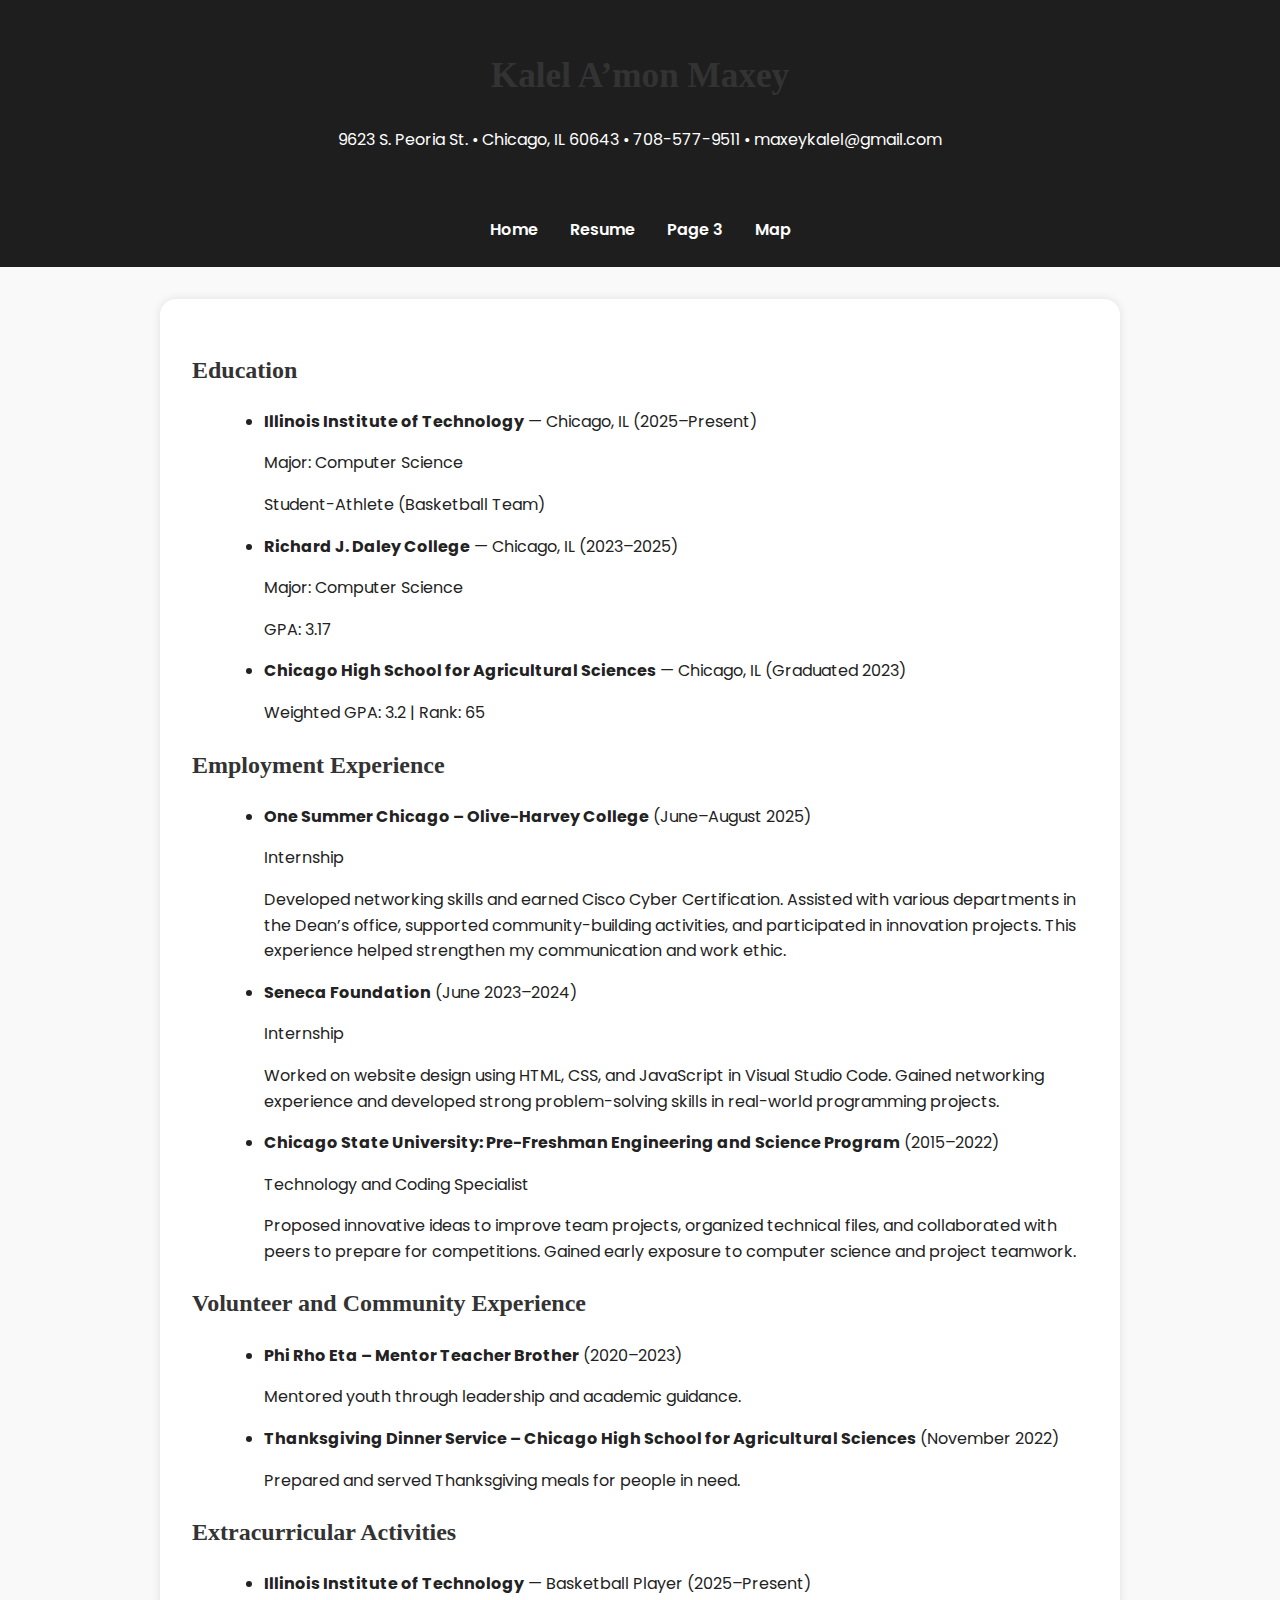
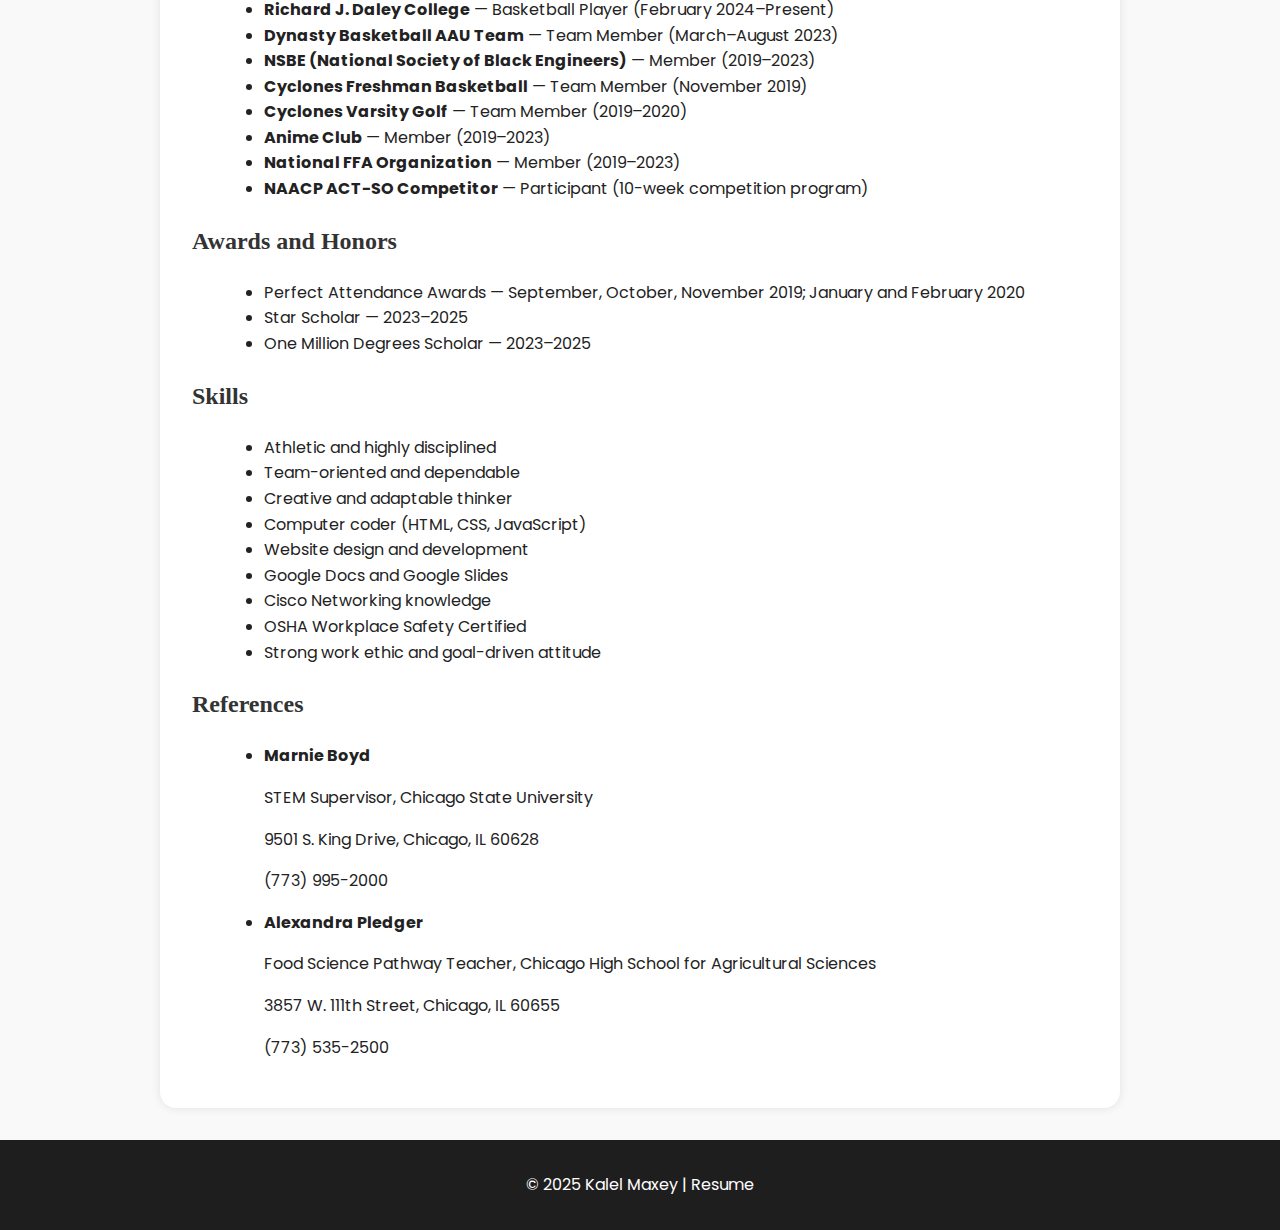
<file: project3/page3.html>
<!DOCTYPE html>
<html lang="en">
  <head>
    <meta charset="UTF-8">
    
    <meta name="viewport" content="width=device-width, initial-scale=1.0">
   <link rel="stylesheet" href="style.css">
    <script src="script.js" defer></script>

    <title>Kalel Maxey | Resume</title>
  </head>
  <body>

    <header>
  <h1>Kalel A’mon Maxey</h1>
  <p>9623 S. Peoria St. • Chicago, IL 60643 • 708-577-9511 • maxeykalel@gmail.com</p>

  
</header>
<header>
    <nav>
        <ul>
            <li><a href="index.html">Home</a></li>
            <li><a href="resume.html">Resume</a></li>
            <li><a href="page3.html">Page 3</a></li>
            <li><a href="page4.html">Map</a></li>
        </ul>
    </nav>
</header>
   

    <main>
      <h2>Education</h2>
      <ul>
        <li>
          <strong>Illinois Institute of Technology</strong> — Chicago, IL (2025–Present)  
          <p>Major: Computer Science</p>
          <p>Student-Athlete (Basketball Team)</p>
        </li>
        <li>
          <strong>Richard J. Daley College</strong> — Chicago, IL (2023–2025)  
          <p>Major: Computer Science</p>
          <p>GPA: 3.17</p>
        </li>
        <li>
          <strong>Chicago High School for Agricultural Sciences</strong> — Chicago, IL (Graduated 2023)  
          <p>Weighted GPA: 3.2 | Rank: 65</p>
        </li>
      </ul>

      <h2>Employment Experience</h2>
      <ul>
        <li>
          <strong>One Summer Chicago – Olive-Harvey College</strong> (June–August 2025)  
          <p>Internship</p>
          <p>Developed networking skills and earned Cisco Cyber Certification. Assisted with various departments in the Dean’s office, supported community-building activities, and participated in innovation projects. This experience helped strengthen my communication and work ethic.</p>
        </li>
        <li>
          <strong>Seneca Foundation</strong> (June 2023–2024)  
          <p>Internship</p>
          <p>Worked on website design using HTML, CSS, and JavaScript in Visual Studio Code. Gained networking experience and developed strong problem-solving skills in real-world programming projects.</p>
        </li>
        <li>
          <strong>Chicago State University: Pre-Freshman Engineering and Science Program</strong> (2015–2022)  
          <p>Technology and Coding Specialist</p>
          <p>Proposed innovative ideas to improve team projects, organized technical files, and collaborated with peers to prepare for competitions. Gained early exposure to computer science and project teamwork.</p>
        </li>
      </ul>

      <h2>Volunteer and Community Experience</h2>
      <ul>
        <li>
          <strong>Phi Rho Eta – Mentor Teacher Brother</strong> (2020–2023)  
          <p>Mentored youth through leadership and academic guidance.</p>
        </li>
        <li>
          <strong>Thanksgiving Dinner Service – Chicago High School for Agricultural Sciences</strong> (November 2022)  
          <p>Prepared and served Thanksgiving meals for people in need.</p>
        </li>
      </ul>

      <h2>Extracurricular Activities</h2>
      <ul>
        <li><strong>Illinois Institute of Technology</strong> — Basketball Player (2025–Present)</li>
        <li><strong>Richard J. Daley College</strong> — Basketball Player (February 2024–Present)</li>
        <li><strong>Dynasty Basketball AAU Team</strong> — Team Member (March–August 2023)</li>
        <li><strong>NSBE (National Society of Black Engineers)</strong> — Member (2019–2023)</li>
        <li><strong>Cyclones Freshman Basketball</strong> — Team Member (November 2019)</li>
        <li><strong>Cyclones Varsity Golf</strong> — Team Member (2019–2020)</li>
        <li><strong>Anime Club</strong> — Member (2019–2023)</li>
        <li><strong>National FFA Organization</strong> — Member (2019–2023)</li>
        <li><strong>NAACP ACT-SO Competitor</strong> — Participant (10-week competition program)</li>
      </ul>

      <h2>Awards and Honors</h2>
      <ul>
        <li>Perfect Attendance Awards — September, October, November 2019; January and February 2020</li>
        <li>Star Scholar — 2023–2025</li>
        <li>One Million Degrees Scholar — 2023–2025</li>
      </ul>

      <h2>Skills</h2>
      <ul>
        <li>Athletic and highly disciplined</li>
        <li>Team-oriented and dependable</li>
        <li>Creative and adaptable thinker</li>
        <li>Computer coder (HTML, CSS, JavaScript)</li>
        <li>Website design and development</li>
        <li>Google Docs and Google Slides</li>
        <li>Cisco Networking knowledge</li>
        <li>OSHA Workplace Safety Certified</li>
        <li>Strong work ethic and goal-driven attitude</li>
      </ul>

      <h2>References</h2>
      <ul>
        <li>
          <strong>Marnie Boyd</strong>  
          <p>STEM Supervisor, Chicago State University</p>
          <p>9501 S. King Drive, Chicago, IL 60628</p>
          <p>(773) 995-2000</p>
        </li>
        <li>
          <strong>Alexandra Pledger</strong>  
          <p>Food Science Pathway Teacher, Chicago High School for Agricultural Sciences</p>
          <p>3857 W. 111th Street, Chicago, IL 60655</p>
          <p>(773) 535-2500</p>
        </li>
      </ul>
    </main>

    <footer>
      <p>&copy; 2025 Kalel Maxey | Resume</p>
    </footer>

  </body>
</html>
</file>
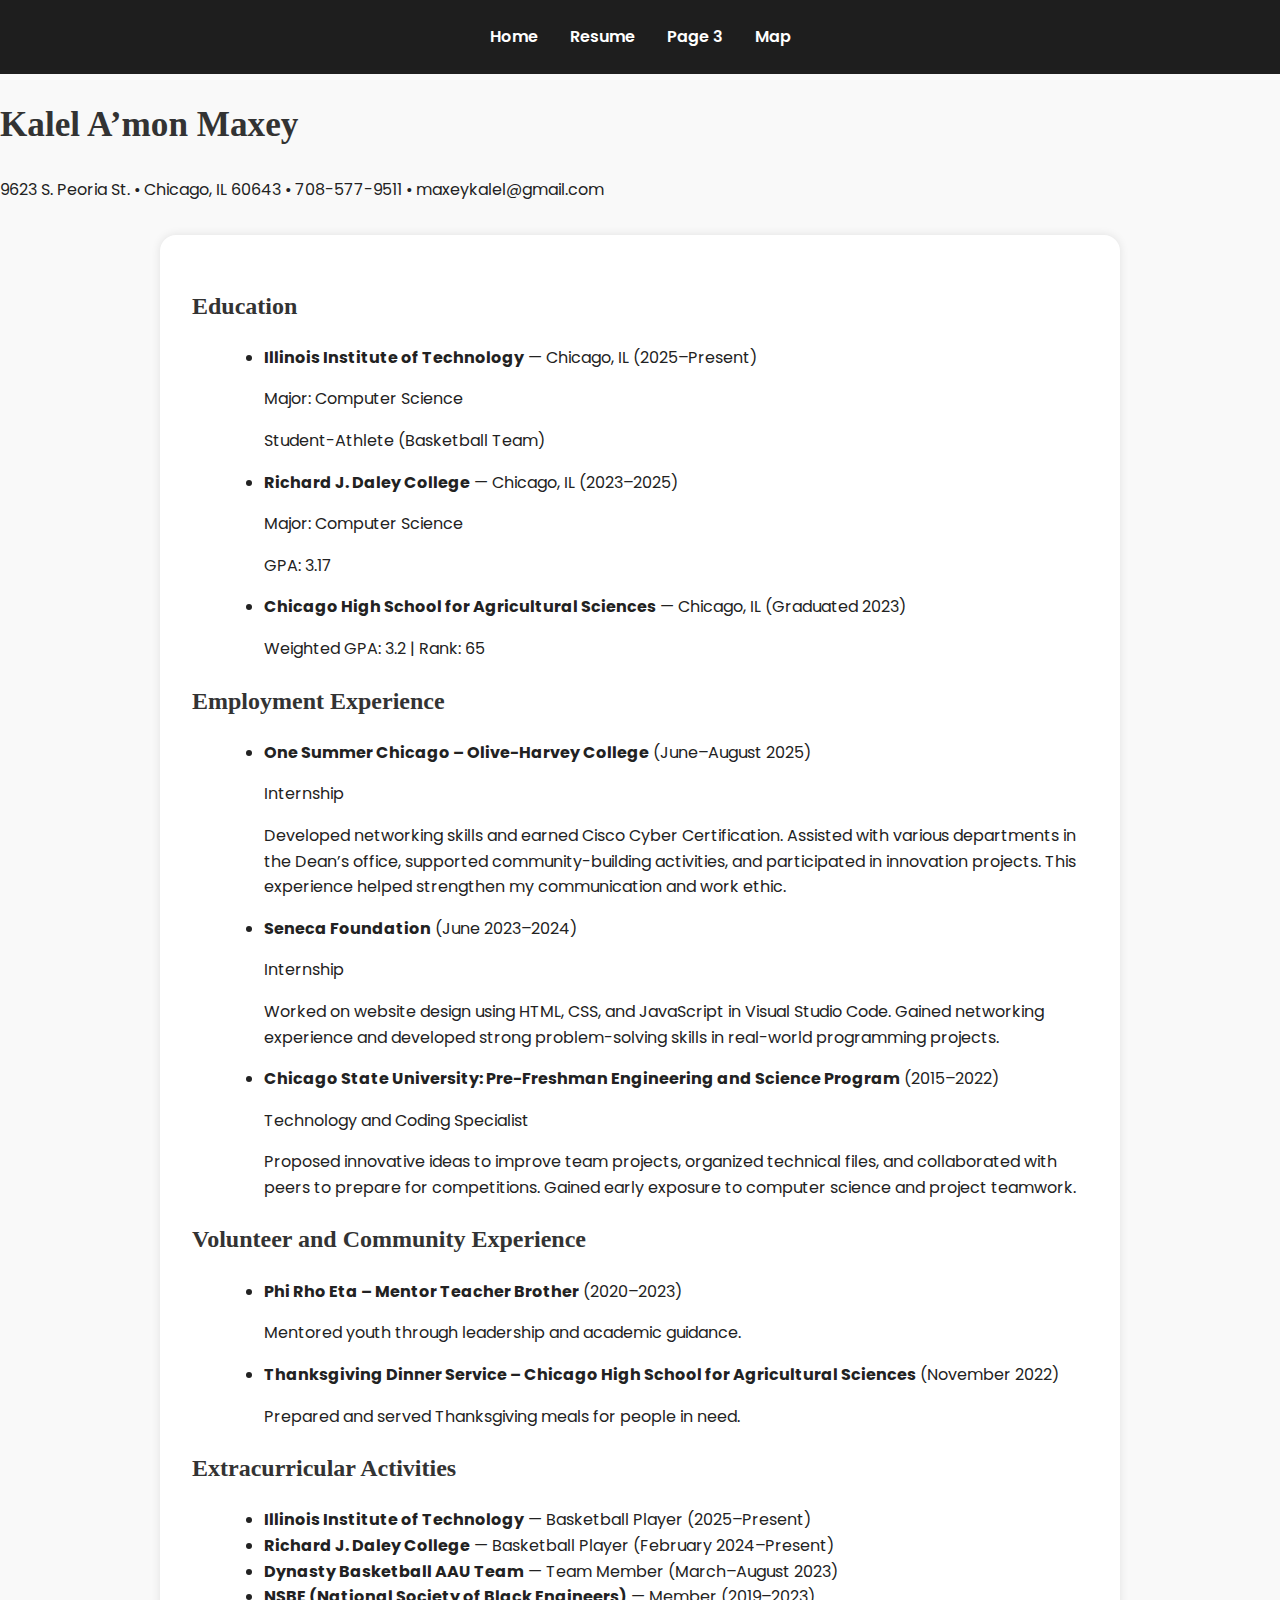
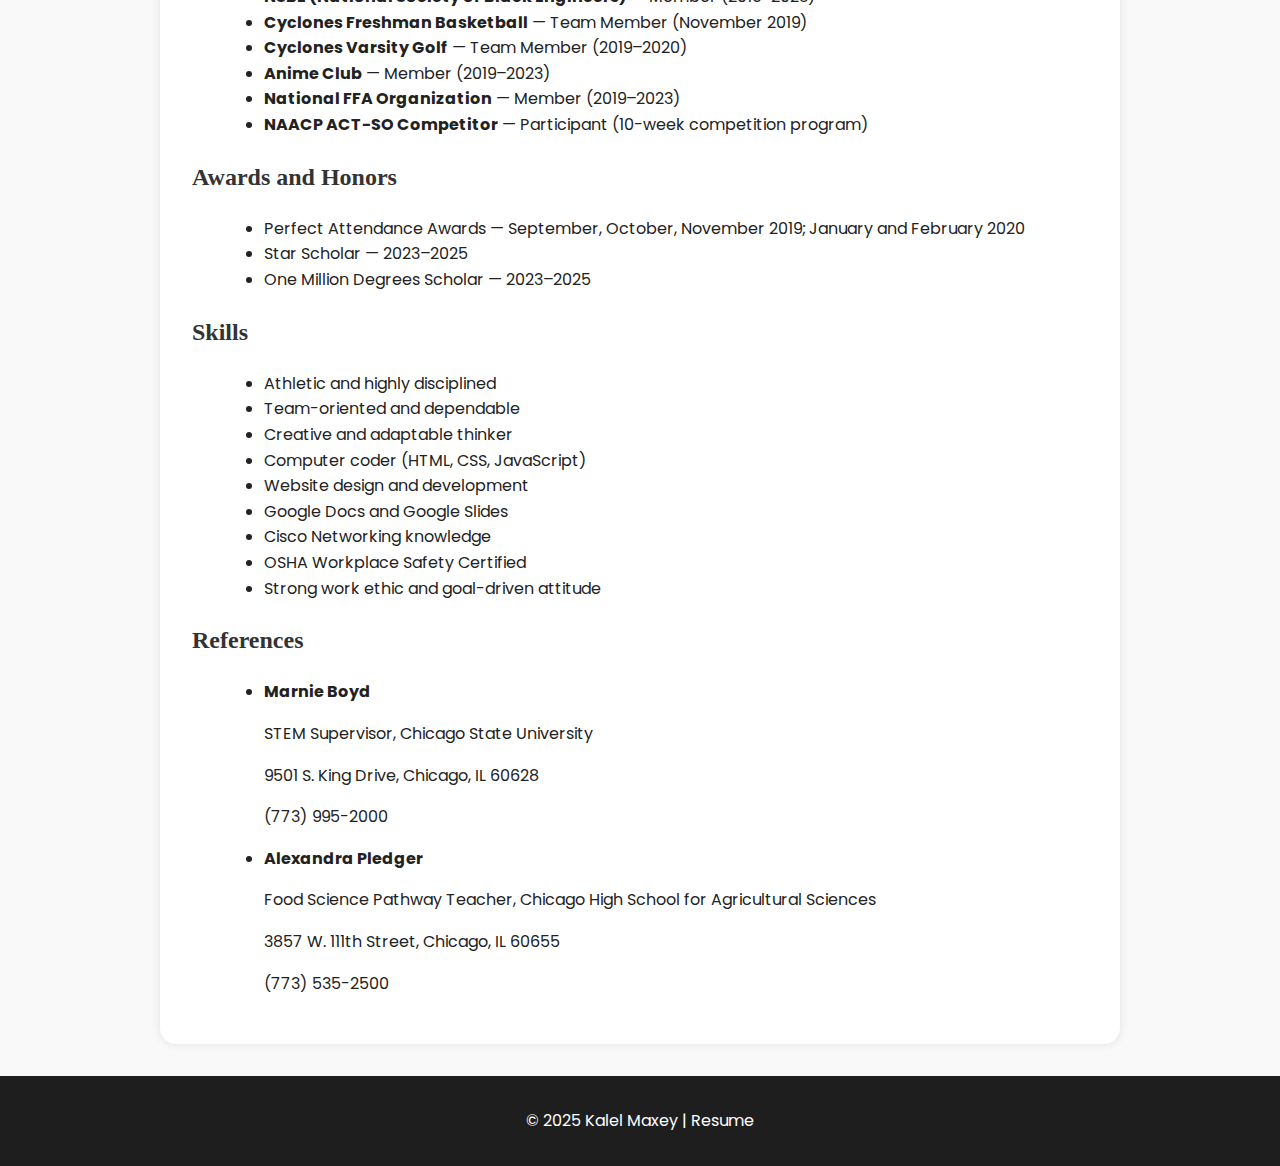
<file: project3/resume.html>
<!DOCTYPE html>
<html lang="en">
  <head>
    <meta charset="UTF-8">
    <meta name="viewport" content="width=device-width, initial-scale=1.0">
    <link rel="stylesheet" href="style.css">
    <script src="script.js" defer></script>

    <title>Kalel Maxey | Resume</title>
  </head>
  <body>

    <header>
        <nav>
    <ul>
      <li><a href="index.html">Home</a></li>
      <li><a href="resume.html">Resume</a></li>
      <li><a href="page3.html">Page 3</a></li>
      <li><a href="page4.html">Map</a></li>

    </ul>
  </nav>
     
    </header>

    <h1>Kalel A’mon Maxey</h1>
      <p>9623 S. Peoria St. • Chicago, IL 60643 • 708-577-9511 • maxeykalel@gmail.com</p>

    <main>
      <h2>Education</h2>
      <ul>
        <li>
          <strong>Illinois Institute of Technology</strong> — Chicago, IL (2025–Present)  
          <p>Major: Computer Science</p>
          <p>Student-Athlete (Basketball Team)</p>
        </li>
        <li>
          <strong>Richard J. Daley College</strong> — Chicago, IL (2023–2025)  
          <p>Major: Computer Science</p>
          <p>GPA: 3.17</p>
        </li>
        <li>
          <strong>Chicago High School for Agricultural Sciences</strong> — Chicago, IL (Graduated 2023)  
          <p>Weighted GPA: 3.2 | Rank: 65</p>
        </li>
      </ul>

      <h2>Employment Experience</h2>
      <ul>
        <li>
          <strong>One Summer Chicago – Olive-Harvey College</strong> (June–August 2025)  
          <p>Internship</p>
          <p>Developed networking skills and earned Cisco Cyber Certification. Assisted with various departments in the Dean’s office, supported community-building activities, and participated in innovation projects. This experience helped strengthen my communication and work ethic.</p>
        </li>
        <li>
          <strong>Seneca Foundation</strong> (June 2023–2024)  
          <p>Internship</p>
          <p>Worked on website design using HTML, CSS, and JavaScript in Visual Studio Code. Gained networking experience and developed strong problem-solving skills in real-world programming projects.</p>
        </li>
        <li>
          <strong>Chicago State University: Pre-Freshman Engineering and Science Program</strong> (2015–2022)  
          <p>Technology and Coding Specialist</p>
          <p>Proposed innovative ideas to improve team projects, organized technical files, and collaborated with peers to prepare for competitions. Gained early exposure to computer science and project teamwork.</p>
        </li>
      </ul>

      <h2>Volunteer and Community Experience</h2>
      <ul>
        <li>
          <strong>Phi Rho Eta – Mentor Teacher Brother</strong> (2020–2023)  
          <p>Mentored youth through leadership and academic guidance.</p>
        </li>
        <li>
          <strong>Thanksgiving Dinner Service – Chicago High School for Agricultural Sciences</strong> (November 2022)  
          <p>Prepared and served Thanksgiving meals for people in need.</p>
        </li>
      </ul>

      <h2>Extracurricular Activities</h2>
      <ul>
        <li><strong>Illinois Institute of Technology</strong> — Basketball Player (2025–Present)</li>
        <li><strong>Richard J. Daley College</strong> — Basketball Player (February 2024–Present)</li>
        <li><strong>Dynasty Basketball AAU Team</strong> — Team Member (March–August 2023)</li>
        <li><strong>NSBE (National Society of Black Engineers)</strong> — Member (2019–2023)</li>
        <li><strong>Cyclones Freshman Basketball</strong> — Team Member (November 2019)</li>
        <li><strong>Cyclones Varsity Golf</strong> — Team Member (2019–2020)</li>
        <li><strong>Anime Club</strong> — Member (2019–2023)</li>
        <li><strong>National FFA Organization</strong> — Member (2019–2023)</li>
        <li><strong>NAACP ACT-SO Competitor</strong> — Participant (10-week competition program)</li>
      </ul>

      <h2>Awards and Honors</h2>
      <ul>
        <li>Perfect Attendance Awards — September, October, November 2019; January and February 2020</li>
        <li>Star Scholar — 2023–2025</li>
        <li>One Million Degrees Scholar — 2023–2025</li>
      </ul>

      <h2>Skills</h2>
      <ul>
        <li>Athletic and highly disciplined</li>
        <li>Team-oriented and dependable</li>
        <li>Creative and adaptable thinker</li>
        <li>Computer coder (HTML, CSS, JavaScript)</li>
        <li>Website design and development</li>
        <li>Google Docs and Google Slides</li>
        <li>Cisco Networking knowledge</li>
        <li>OSHA Workplace Safety Certified</li>
        <li>Strong work ethic and goal-driven attitude</li>
      </ul>

      <h2>References</h2>
      <ul>
        <li>
          <strong>Marnie Boyd</strong>  
          <p>STEM Supervisor, Chicago State University</p>
          <p>9501 S. King Drive, Chicago, IL 60628</p>
          <p>(773) 995-2000</p>
        </li>
        <li>
          <strong>Alexandra Pledger</strong>  
          <p>Food Science Pathway Teacher, Chicago High School for Agricultural Sciences</p>
          <p>3857 W. 111th Street, Chicago, IL 60655</p>
          <p>(773) 535-2500</p>
        </li>
      </ul>
    </main>

    <footer>
      <p>&copy; 2025 Kalel Maxey | Resume</p>
    </footer>

  </body>
</html>
</file>
<file: project3/style.css>
/* ================================
   Author: Kalel Maxey
   Project 1 - CSS File
   ================================ */

/* Import one external font */
@import url('https://fonts.googleapis.com/css2?family=Poppins:wght@400;600&display=swap');


/* Larger tablets */
@media (min-width: 600px) {
  header {
    padding: 2rem;
  }

  h1 {
    font-size: 2.2rem;
  }

  img {
    width: 45%;
  }
}

/* Desktop screens */
@media (min-width: 1000px) {
  main {
    max-width: 60%;
  }

  nav ul {
    gap: 3rem;
  }

  img {
    width: 28%;
  }
}

/* Root font variables */
:root {
  --main-font: 'Poppins', sans-serif;
  --secondary-font: Georgia, serif;
}

/* General page setup */
body {
  font-family: var(--main-font);
  background-color: #f9f9f9;
  color: #222;
  margin: 0;
  padding: 0;
  line-height: 1.6;
}

/* Header styling */
header {
  background-color: #1e1e1e;
  color: white;
  text-align: center;
  padding: 1.5rem 0;
}

/* Navigation bar */
nav ul {
  list-style-type: none; /* Removes bullets on all pages */
  display: flex;
  justify-content: center;
  gap: 2rem;
  padding: 0;
  margin: 0;
}

nav a {
  text-decoration: none;
  color: white;
  font-weight: 600;
}

nav a:hover {
  color: #ffd700;
}

/* Main content */
main {
  max-width: 70%;
  margin: 2rem auto;
  background: white;
  padding: 2rem;
  border-radius: 1rem;
  box-shadow: 0 0 10px rgba(0,0,0,0.1);
}

/* Headings */
h1, h2 {
  font-family: var(--secondary-font);
  color: #333;
}

/* Images */
img {
  width: 30%;
  margin: 1%;
  border-radius: 0.5rem;
  transition: transform 0.3s ease;
}

img:hover {
  transform: scale(1.05);
}

/* Lists */
ul {
  margin-left: 2rem;
}

/* Footer */
footer {
  background-color: #1e1e1e;
  color: white;
  text-align: center;
  padding: 1rem;
  margin-top: 2rem;
}

/* Fluid layout using relative units */
@media (max-width: 768px) {
  main {
    width: 90%;
    padding: 1.5rem;
  }

  nav ul {
    flex-direction: column;
    gap: 1rem;
  }

  img {
    width: 90%;
  }
}
</file>
